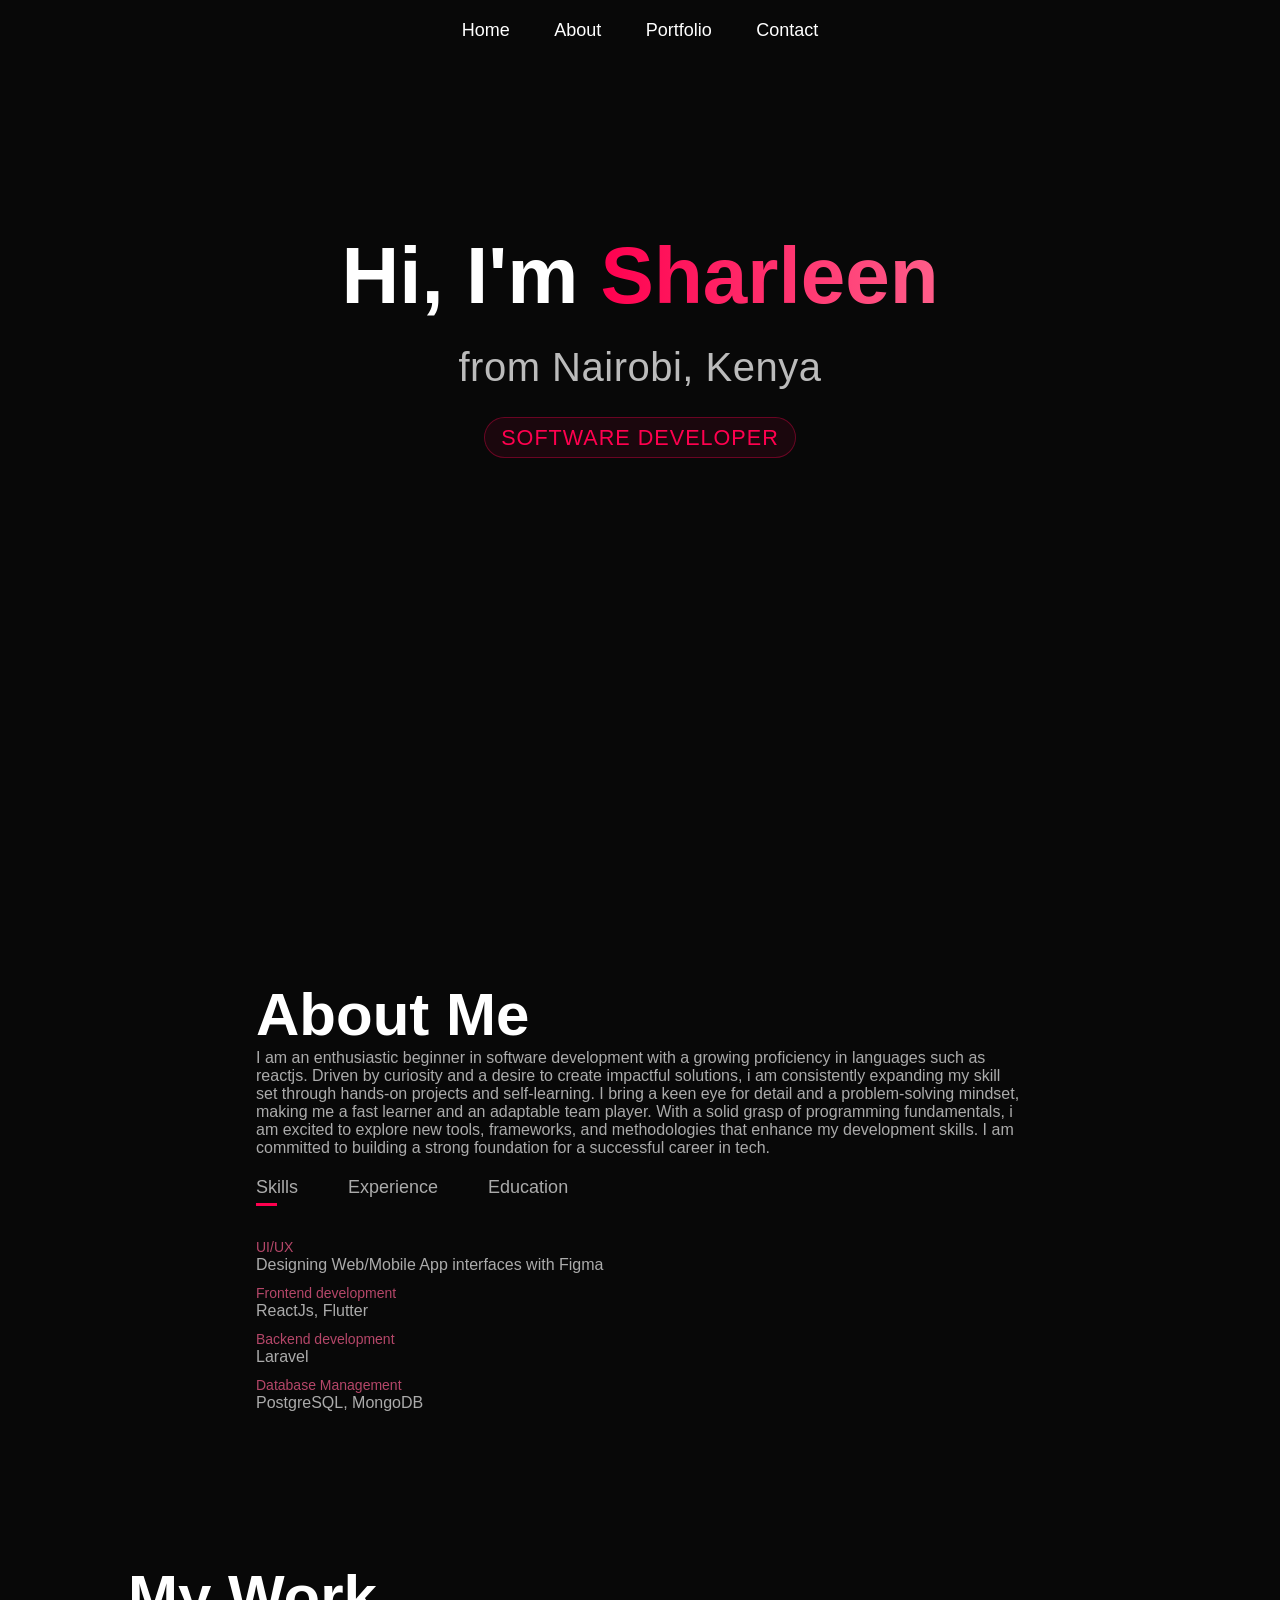
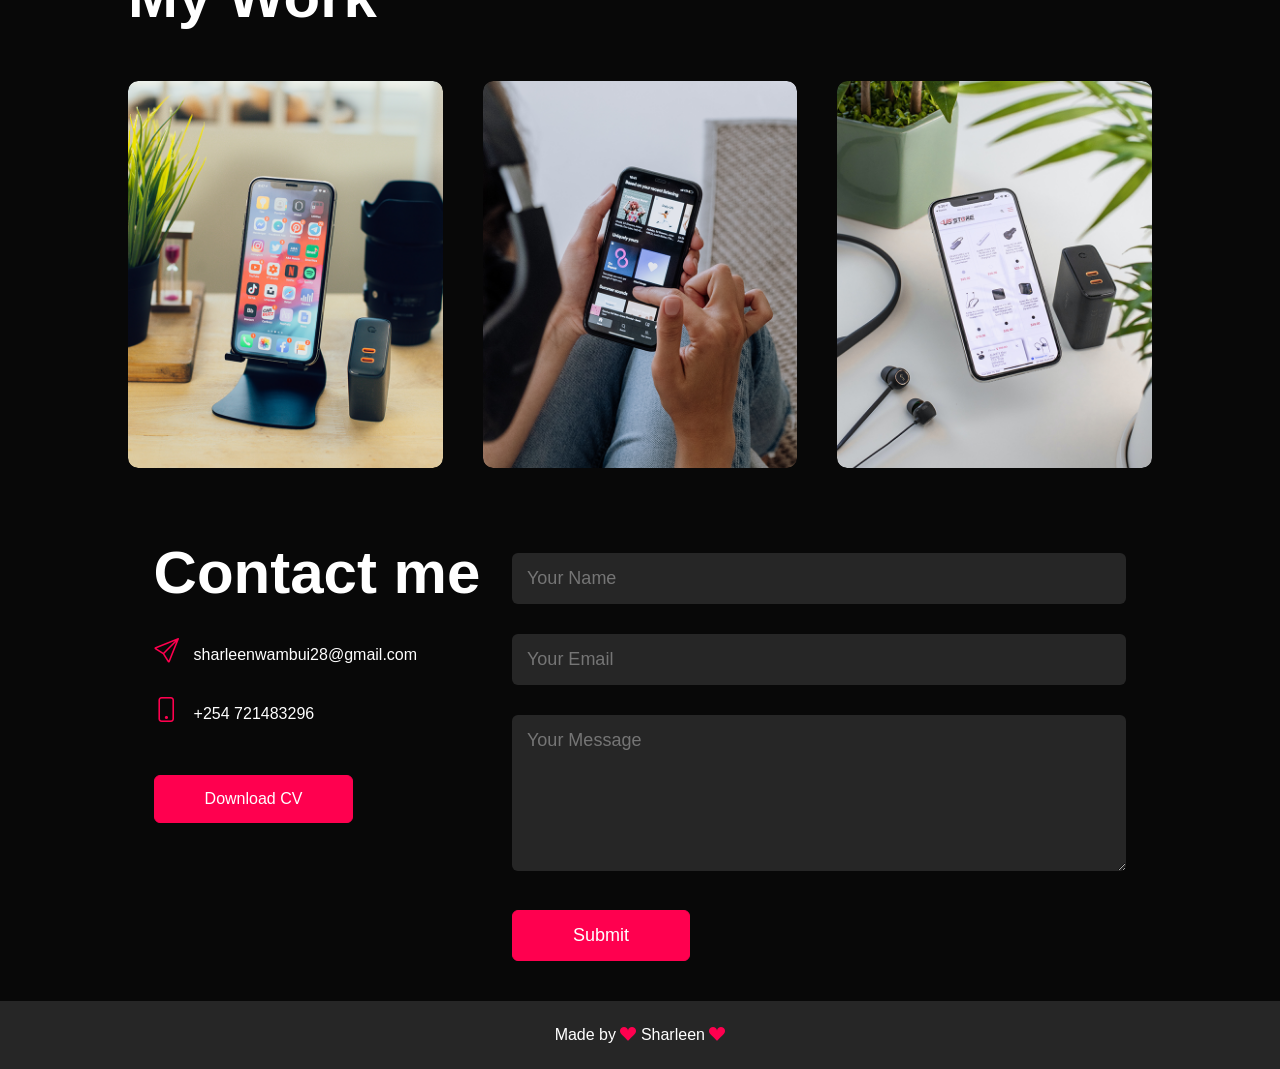
<file: index.html>
<!DOCTYPE html>
<html lang="en">
<head>
    <meta charset="UTF-8">
    <meta http-equiv="X-UA-Compatible" content="IE=edge">
    <meta name="viewport" content="width=device-width, initial-scale=1.0">
    <title>Personal Portfolio Website</title>
    <link rel="stylesheet" href="portfolio.css">
    <link rel="stylesheet" href="https://cdn.jsdelivr.net/npm/bootstrap-icons@1.10.5/font/bootstrap-icons.css">
</head>
<body>
    <div id="header">


        <!-- Navigation Bar -->
        <div class="container">
            <nav>
                <!-- <img src="personal-portfolio-img/images/logo.png" class="logo"> -->
                <ul id="sidemenu">
                    <li><a href="#header">Home</a></li>
                    <li><a href="#about">About</a></li>
                    <!-- <li><a href="#services">Services</a></li> -->
                    <li><a href="#portfolio">Portfolio</a></li>
                    <li><a href="#contact">Contact</a></li>
                    <i class="bi bi-x" onclick="closemenu()"></i>
                </ul>
                <i class="bi bi-list" onclick="openmenu()"></i>
            </nav>
            <div class="header-text">
                <h1>
                    Hi, I'm <span class="name-accent">Sharleen</span>
                    <span class="location">from Nairobi, Kenya</span>
                </h1>
                <p class="tagline">Software Developer</p>
            </div>
        </div>
    </div>


  <!---About Section--> 
  
    <div class="container" id="about">
        <div class="row">
            <!-- <div class="about-col-1">
                <img src="personal-portfolio-img/images/Portfolio.jpeg">
               
            </div> -->
            <div class="about-col-2">
                <h1 class="sub-title">About Me</h1>
                <p> I am an enthusiastic beginner in software development with a growing proficiency in languages such as reactjs. 
                    Driven by curiosity and a desire to create impactful solutions, i am consistently expanding my skill set through hands-on projects and self-learning. 
                    I bring a keen eye for detail and a problem-solving mindset, making me a fast learner and an adaptable team player. 
                    With a solid grasp of programming fundamentals, i am excited to explore new tools, frameworks, and methodologies that enhance my development skills. 
                    I am committed to building a strong foundation for a successful career in tech.
                </p>


                <div class="tab-titles">
                    <p class="tab-links active-link" onclick="opentab('skills')">Skills</p>
                    <p class="tab-links" onclick="opentab('experience')">Experience</p>
                    <p class="tab-links" onclick="opentab('education')">Education</p>
                </div>

                <div class="tab-contents active-tab" id="skills">
                    <ul>
                        <li><span>UI/UX</span><br>Designing Web/Mobile App interfaces with Figma</li>
                        <li><span>Frontend development</span><br>ReactJs, Flutter</li>
                        <li><span>Backend development</span><br>Laravel</li>
                        <li><span>Database Management</span><br>PostgreSQL, MongoDB  </li>
                    </ul>
                </div>

                <div class="tab-contents" id="experience">
                    <ul>
                        <li><span>September 2023- September 2024</span><br>Internship at Dukatech Solutions used ReactJs </li>
                        <li><span>June 2025 - August 2025</span><br>Internship at WizGlobal Limited used PostgreSQL and Laravel </li>
                        
                    </ul>
                </div>

                <div class="tab-contents" id="education">
                    <ul>
                        <li><span>September 2022 - Present</span><br>Degree Course in Kenyatta University: Bsc.Computer Science</li>
                        <li><span>March 2023 - August 2023</span><br>CCNA Certification 1 and 2</li>
                        <li><span>March 2025 - Present</span><br>KamiLimu Mentorship Program</li>
                    </ul>
                </div>
        </div>
    </div>
  </div> 

  <!----------------services------------>
  <!-- <div id="services">
    <div class="container">
        <h1 class="sub-title">My Services</h1>
        <div class="services-list">
            <div>
                <i class="bi bi-code-slash"></i>
                <h2>Web Design</h2>
                <p>Sharleen, an intermediate ReactJS developer, specializes in creating responsive and dynamic user interfaces. She offers services in component-based development, state management using hooks, and seamless API integration, delivering engaging, performance-optimized applications.</p>
                <a href="#">Learn More</a>
            </div>

            <div>
                <i class="bi bi-crop"></i>
                <h2>UI/UX Design</h2>
                <p>Sports play a crucial role in society for several reasons. Firstly, participating in sports promotes physical fitness and overall health. Engaging in regular physical activity helps individuals develop strong muscles and bones, improve cardiovascular health, and maintain a healthy weight.</p>
                <a href="#">Learn More</a>
            </div>

            <div>
                <i class="bi bi-app"></i>
                <h2>App Design</h2>
                <p>Sports play a crucial role in society for several reasons. Firstly, participating in sports promotes physical fitness and overall health. Engaging in regular physical activity helps individuals develop strong muscles and bones, improve cardiovascular health, and maintain a healthy weight.</p>
                <a href="#">Learn More</a>
            </div>

        </div>

    </div>
  </div> -->

  <!--------------------portfolio------------>

  <div id="portfolio">
    <div class="container">
        <h1 class="sub-title">My Work</h1>
        <div class="work-list">
            <div class="work">
                <img src="personal-portfolio-img/images/work-1.png" >
                <div class="layer">
                    <h3>Gemini Clone Website</h3>
                    <p>A responsive front-end clone of the Gemini AI homepage featuring modern UI design, animated sections, and mobile-friendly layout </p>
                    <a href="https://clone-gemini.vercel.app/"><i class="bi bi-link"></i></a>
                </div>

            </div>
            <div class="work">
                <img src="personal-portfolio-img/images/work-2.png" >
                <div class="layer">
                    <h3>Music App</h3>
                    <p>A responsive music streaming UI prototype featuring searchable tracks and a clean, mobile-friendly layout.</p>
                    <a href="https://vidtube-sable.vercel.app/"><i class="bi bi-link"></i></a>
                </div>
            </div>
            <div class="work">
                <img src="personal-portfolio-img/images/work-3.png" >
                <div class="layer">
                    <h3>Online Shopping App</h3>
                    <p>Looking to quickly add Bootstrap to your project? Use jsDelivr, a free open source CDN. Using a package manager or need to download the source files?</p>
                    <a href="#"><i class="bi bi-link"></i></a>
                </div>
            </div>
        </div>
        <!-- <a href="#" class="btn">See more</a> -->
    </div>
  </div>

  <!---------contact------->
  <div id="contact">
    <div class="container ">
        <div class="row">
            <div class="contact-left">
                <h1 class="sub-title">Contact me</h1>
                <p><i class="bi bi-send"></i>sharleenwambui28@gmail.com</p>
                <p><i class="bi bi-phone"></i>+254 721483296</p>
                <!-- <div class="social-icons">
                    <a href=""><i class="bi bi-facebook"></i></a>
                    <a href=""><i class="bi bi-instagram"></i></a>
                    <a href=""><i class="bi bi-twitter"></i></a>
                    <a href=""><i class="bi bi-linkedin"></i></a>
                    <a href=""><i class="bi bi-tiktok"></i></a>
                </div> -->
                <a href="personal-portfolio-img/images/Sharleen-Kariuki Resume.pdf" download class="btn btn2">Download CV</a>
            </div>
            <div class="contact-right">
                <form name="submit-to-google-sheet" >
                    <input type="text" name="Name" placeholder="Your Name" required>
                    <input type="email" name="Email" placeholder="Your Email" required>
                    <textarea name="Message" rows="6" placeholder="Your Message"></textarea>
                    <button type="submit" class="btn btn2">Submit</button>
                </form>
                <span id="msg"></span>
            </div>
        </div>
    </div>
    <div class="copyright">
        <p>Made by  <i class="bi bi-suit-heart-fill"></i> Sharleen <i class="bi bi-suit-heart-fill"></i></p>
    </div>
  </div>


  <script>
    var tablinks = document.getElementsByClassName("tab-links");
    var tabcontents = document.getElementsByClassName("tab-contents");


    function opentab(tabname){
            for(tablink of tablinks){
                tablink.classList.remove("active-link");
            }
            for(tabcontent of tabcontents){
                tabcontent.classList.remove("active-tab");
            }
            event.currentTarget.classList.add("active-link");
            document.getElementById(tabname).classList.add("active-tab");
    }

  </script>
  <script>

    var sidemenu = document.getElementById("sidemenu");

    function openmenu(){
        sidemenu.style.right = "0";
    }

    function closemenu(){
        sidemenu.style.right = "-200px";
    }
  </script>

<script>
    const scriptURL = 'https://script.google.com/macros/s/AKfycbwafS4nzcKuWRzlqJx0qtYecZLA53uc0iAuq2uryJ_B5YEXlzQKLk9G8IW3wD6rJeM8/exec'
    const form = document.forms['submit-to-google-sheet']
    const msg = document.getElementById("msg")
  
    form.addEventListener('submit', e => {
      e.preventDefault()
      fetch(scriptURL, { method: 'POST', body: new FormData(form)})
        .then(response => {
         msg.innerHTML = "Message sent successfully"
         setTimeout(function(){
            msg.innerHTML = ""
         },5000)
         form.reset()
        })
        .catch(error => console.error('Error!', error.message))
    })
    
  </script>
</body>
</html>
</file>
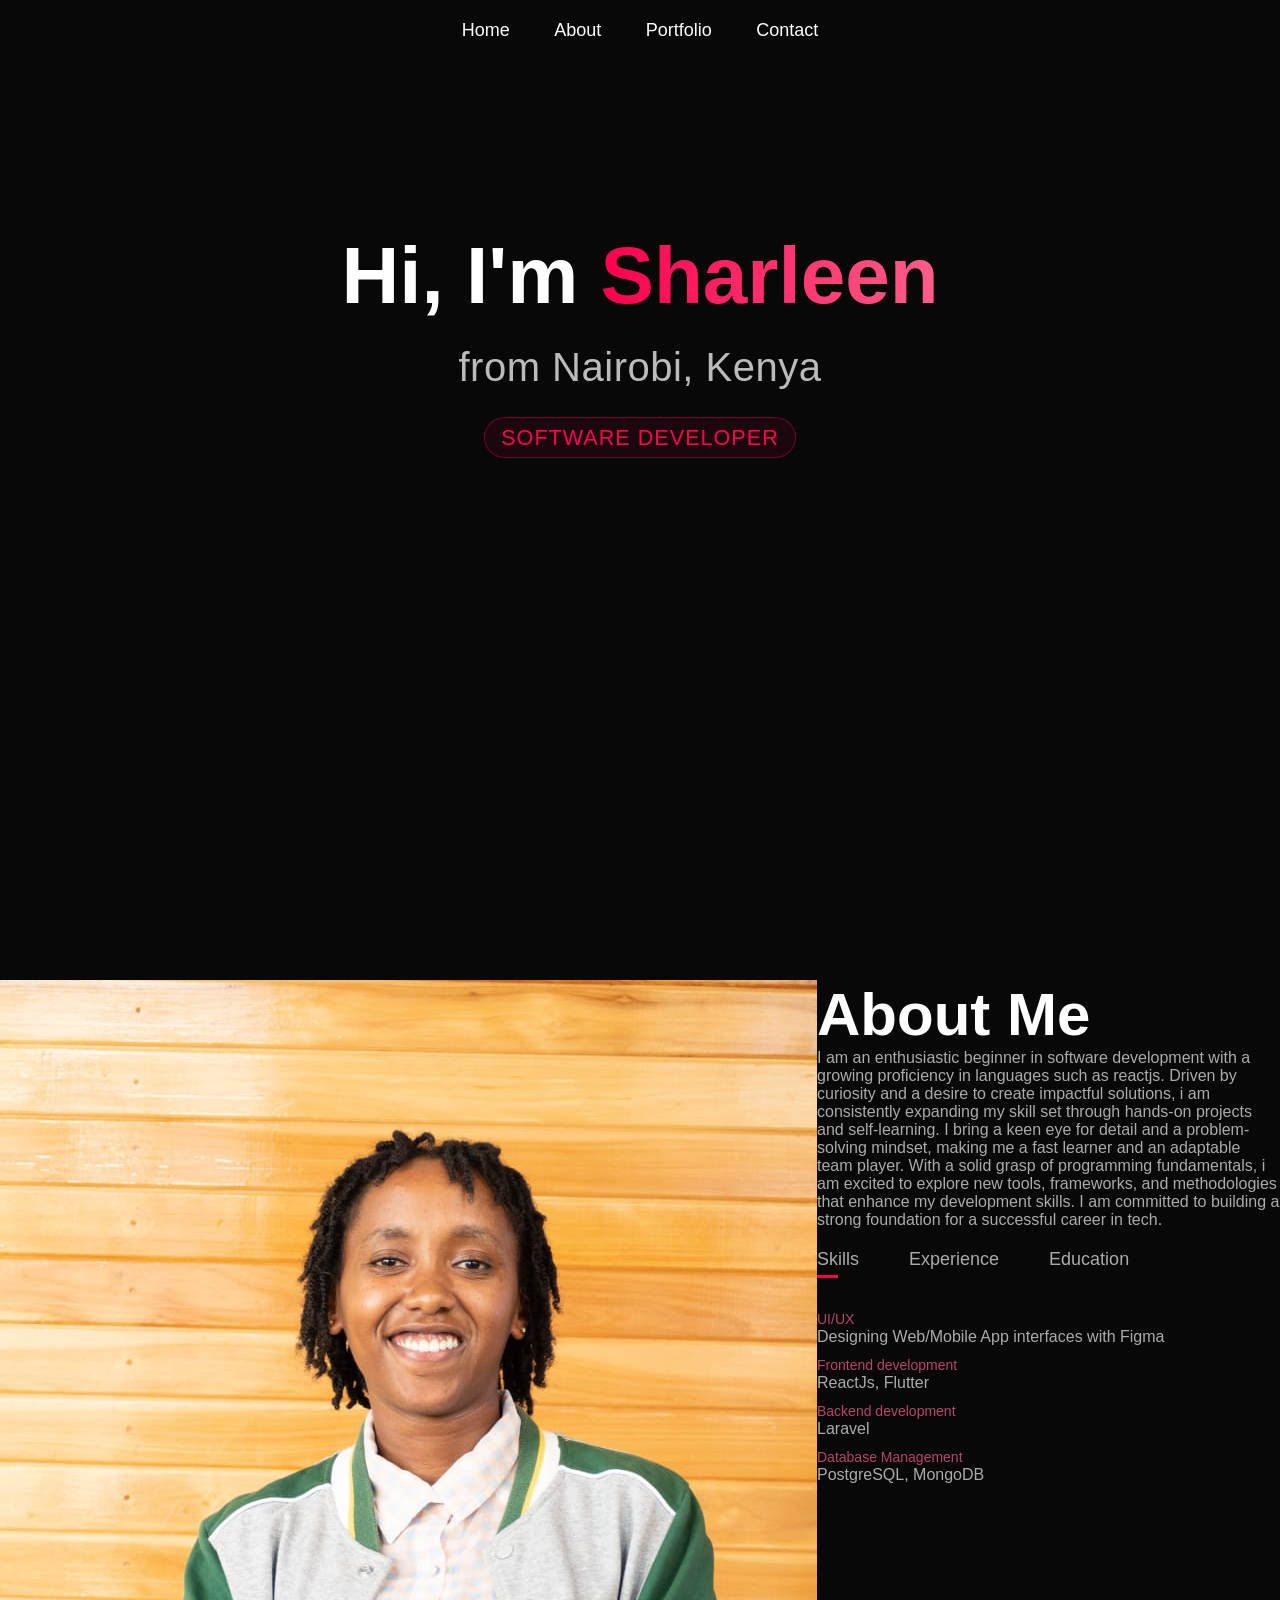
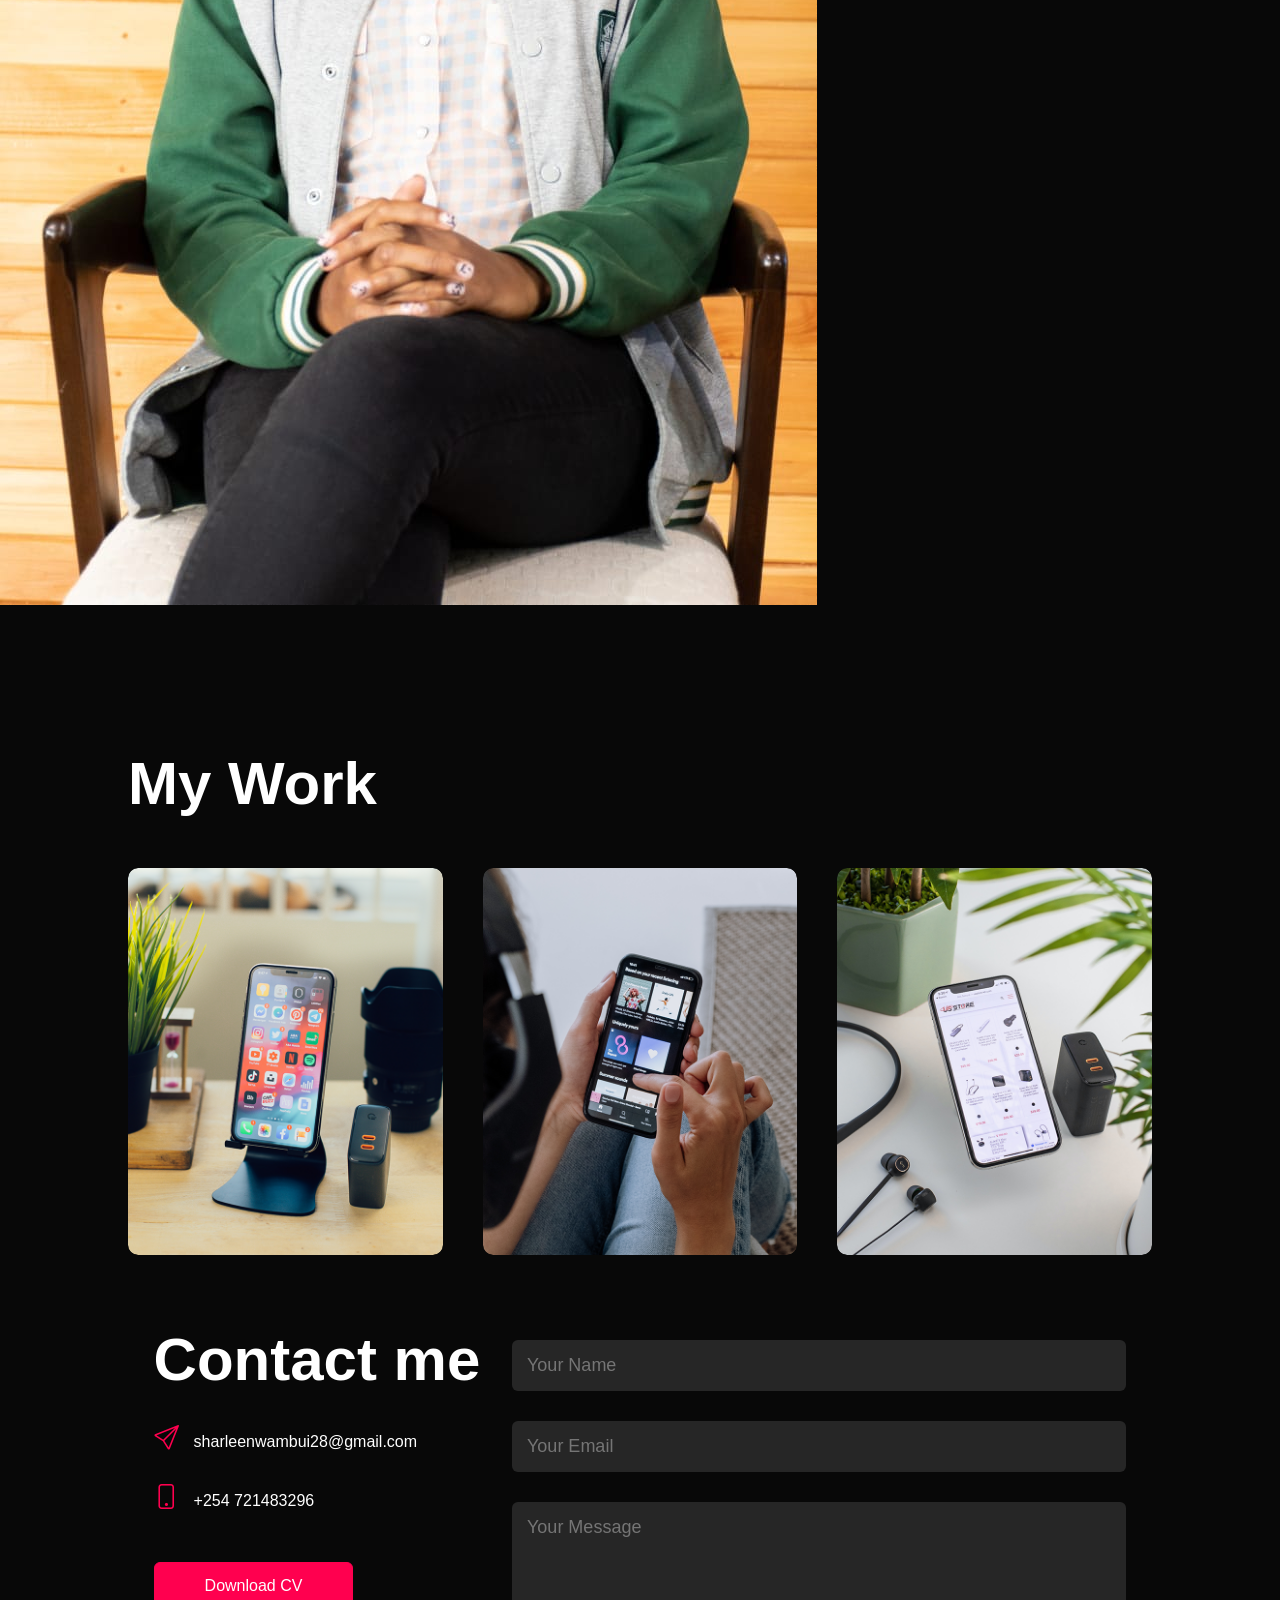
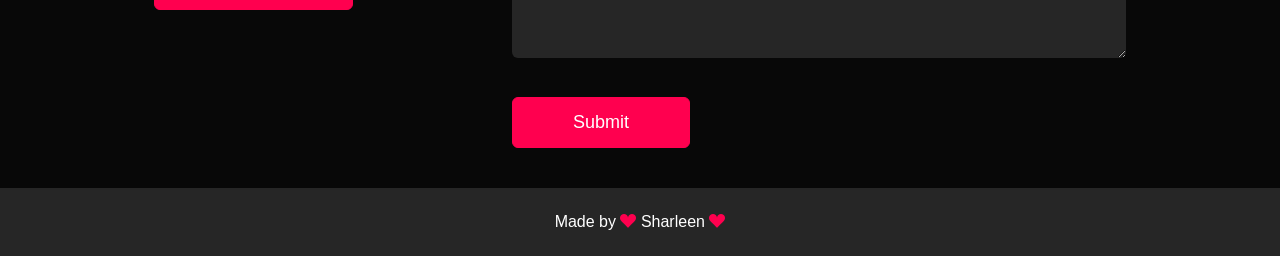
<file: portfolio.html>
<!DOCTYPE html>
<html lang="en">
<head>
    <meta charset="UTF-8">
    <meta http-equiv="X-UA-Compatible" content="IE=edge">
    <meta name="viewport" content="width=device-width, initial-scale=1.0">
    <title>Personal Portfolio Website</title>
    <link rel="stylesheet" href="portfolio.css">
    <link rel="stylesheet" href="https://cdn.jsdelivr.net/npm/bootstrap-icons@1.10.5/font/bootstrap-icons.css">
</head>
<body>
    <div id="header">


        <!-- Navigation Bar -->
        <div class="container">
            <nav>
                <!-- <img src="personal-portfolio-img/images/logo.png" class="logo"> -->
                <ul id="sidemenu">
                    <li><a href="#header">Home</a></li>
                    <li><a href="#about">About</a></li>
                    <!-- <li><a href="#services">Services</a></li> -->
                    <li><a href="#portfolio">Portfolio</a></li>
                    <li><a href="#contact">Contact</a></li>
                    <i class="bi bi-x" onclick="closemenu()"></i>
                </ul>
                <i class="bi bi-list" onclick="openmenu()"></i>
            </nav>
            <div class="header-text">
                <h1>
                    Hi, I'm <span class="name-accent">Sharleen</span>
                    <span class="location">from Nairobi, Kenya</span>
                </h1>
                <p class="tagline">Software Developer</p>
            </div>
        </div>
    </div>


  <!---About Section--> 
  
    <div class="container" id="about">
        <div class="row">
            <div class="about-col-1">
                <img src="personal-portfolio-img/images/Background2.jpeg">
               
            </div>
            <div class="about-col-2">
                <h1 class="sub-title">About Me</h1>
                <p> I am an enthusiastic beginner in software development with a growing proficiency in languages such as reactjs. 
                    Driven by curiosity and a desire to create impactful solutions, i am consistently expanding my skill set through hands-on projects and self-learning. 
                    I bring a keen eye for detail and a problem-solving mindset, making me a fast learner and an adaptable team player. 
                    With a solid grasp of programming fundamentals, i am excited to explore new tools, frameworks, and methodologies that enhance my development skills. 
                    I am committed to building a strong foundation for a successful career in tech.
                </p>


                <div class="tab-titles">
                    <p class="tab-links active-link" onclick="opentab('skills')">Skills</p>
                    <p class="tab-links" onclick="opentab('experience')">Experience</p>
                    <p class="tab-links" onclick="opentab('education')">Education</p>
                </div>

                <div class="tab-contents active-tab" id="skills">
                    <ul>
                        <li><span>UI/UX</span><br>Designing Web/Mobile App interfaces with Figma</li>
                        <li><span>Frontend development</span><br>ReactJs, Flutter</li>
                        <li><span>Backend development</span><br>Laravel</li>
                        <li><span>Database Management</span><br>PostgreSQL, MongoDB  </li>
                    </ul>
                </div>

                <div class="tab-contents" id="experience">
                    <ul>
                        <li><span>September 2023- September 2024</span><br>Internship at Dukatech Solutions used ReactJs </li>
                        <li><span>June 2025 - August 2025</span><br>Internship at WizGlobal Limited used PostgreSQL and Laravel </li>
                        
                    </ul>
                </div>

                <div class="tab-contents" id="education">
                    <ul>
                        <li><span>September 2022 - Present</span><br>Degree Course in Kenyatta University: Bsc.Computer Science</li>
                        <li><span>March 2023 - August 2023</span><br>CCNA Certification 1 and 2</li>
                        <li><span>March 2025 - Present</span><br>KamiLimu Mentorship Program</li>
                    </ul>
                </div>
        </div>
    </div>
  </div> 

  <!----------------services------------>
  <!-- <div id="services">
    <div class="container">
        <h1 class="sub-title">My Services</h1>
        <div class="services-list">
            <div>
                <i class="bi bi-code-slash"></i>
                <h2>Web Design</h2>
                <p>Sharleen, an intermediate ReactJS developer, specializes in creating responsive and dynamic user interfaces. She offers services in component-based development, state management using hooks, and seamless API integration, delivering engaging, performance-optimized applications.</p>
                <a href="#">Learn More</a>
            </div>

            <div>
                <i class="bi bi-crop"></i>
                <h2>UI/UX Design</h2>
                <p>Sports play a crucial role in society for several reasons. Firstly, participating in sports promotes physical fitness and overall health. Engaging in regular physical activity helps individuals develop strong muscles and bones, improve cardiovascular health, and maintain a healthy weight.</p>
                <a href="#">Learn More</a>
            </div>

            <div>
                <i class="bi bi-app"></i>
                <h2>App Design</h2>
                <p>Sports play a crucial role in society for several reasons. Firstly, participating in sports promotes physical fitness and overall health. Engaging in regular physical activity helps individuals develop strong muscles and bones, improve cardiovascular health, and maintain a healthy weight.</p>
                <a href="#">Learn More</a>
            </div>

        </div>

    </div>
  </div> -->

  <!--------------------portfolio------------>

  <div id="portfolio">
    <div class="container">
        <h1 class="sub-title">My Work</h1>
        <div class="work-list">
            <div class="work">
                <img src="personal-portfolio-img/images/work-1.png" >
                <div class="layer">
                    <h3>Gemini Clone Website</h3>
                    <p>A responsive front-end clone of the Gemini AI homepage featuring modern UI design, animated sections, and mobile-friendly layout </p>
                    <a href="https://clone-gemini.vercel.app/"><i class="bi bi-link"></i></a>
                </div>

            </div>
            <div class="work">
                <img src="personal-portfolio-img/images/work-2.png" >
                <div class="layer">
                    <h3>Music App</h3>
                    <p>A responsive music streaming UI prototype featuring searchable tracks and a clean, mobile-friendly layout.</p>
                    <a href="https://vidtube-sable.vercel.app/"><i class="bi bi-link"></i></a>
                </div>
            </div>
            <div class="work">
                <img src="personal-portfolio-img/images/work-3.png" >
                <div class="layer">
                    <h3>Online Shopping App</h3>
                    <p>Looking to quickly add Bootstrap to your project? Use jsDelivr, a free open source CDN. Using a package manager or need to download the source files?</p>
                    <a href="#"><i class="bi bi-link"></i></a>
                </div>
            </div>
        </div>
        <!-- <a href="#" class="btn">See more</a> -->
    </div>
  </div>

  <!---------contact------->
  <div id="contact">
    <div class="container ">
        <div class="row">
            <div class="contact-left">
                <h1 class="sub-title">Contact me</h1>
                <p><i class="bi bi-send"></i>sharleenwambui28@gmail.com</p>
                <p><i class="bi bi-phone"></i>+254 721483296</p>
                <!-- <div class="social-icons">
                    <a href=""><i class="bi bi-facebook"></i></a>
                    <a href=""><i class="bi bi-instagram"></i></a>
                    <a href=""><i class="bi bi-twitter"></i></a>
                    <a href=""><i class="bi bi-linkedin"></i></a>
                    <a href=""><i class="bi bi-tiktok"></i></a>
                </div> -->
                <a href="personal-portfolio-img/images/Sharleen-Kariuki Resume.pdf" download class="btn btn2">Download CV</a>
            </div>
            <div class="contact-right">
                <form name="submit-to-google-sheet" >
                    <input type="text" name="Name" placeholder="Your Name" required>
                    <input type="email" name="Email" placeholder="Your Email" required>
                    <textarea name="Message" rows="6" placeholder="Your Message"></textarea>
                    <button type="submit" class="btn btn2">Submit</button>
                </form>
                <span id="msg"></span>
            </div>
        </div>
    </div>
    <div class="copyright">
        <p>Made by  <i class="bi bi-suit-heart-fill"></i> Sharleen <i class="bi bi-suit-heart-fill"></i></p>
    </div>
  </div>


  <script>
    var tablinks = document.getElementsByClassName("tab-links");
    var tabcontents = document.getElementsByClassName("tab-contents");


    function opentab(tabname){
            for(tablink of tablinks){
                tablink.classList.remove("active-link");
            }
            for(tabcontent of tabcontents){
                tabcontent.classList.remove("active-tab");
            }
            event.currentTarget.classList.add("active-link");
            document.getElementById(tabname).classList.add("active-tab");
    }

  </script>
  <script>

    var sidemenu = document.getElementById("sidemenu");

    function openmenu(){
        sidemenu.style.right = "0";
    }

    function closemenu(){
        sidemenu.style.right = "-200px";
    }
  </script>

<script>
    const scriptURL = 'https://script.google.com/macros/s/AKfycbwafS4nzcKuWRzlqJx0qtYecZLA53uc0iAuq2uryJ_B5YEXlzQKLk9G8IW3wD6rJeM8/exec'
    const form = document.forms['submit-to-google-sheet']
    const msg = document.getElementById("msg")
  
    form.addEventListener('submit', e => {
      e.preventDefault()
      fetch(scriptURL, { method: 'POST', body: new FormData(form)})
        .then(response => {
         msg.innerHTML = "Message sent successfully"
         setTimeout(function(){
            msg.innerHTML = ""
         },5000)
         form.reset()
        })
        .catch(error => console.error('Error!', error.message))
    })
    
  </script>
</body>
</html>
</file>
<file: portfolio.css>
*{
    margin: 0;
    padding: 0;
    font-family: 'Poppins', sans-serif;
    box-sizing: border-box;
}
html{
    scroll-behavior: smooth;

}
body{
    background: #080808;
    color: #fff;
}
#header{
    width: 100%;
    height: 100vh;
    /* background-image: url(personal-portfolio-img/images/Background2.jpeg); */
    background-size: cover;
    background-position: center;
}
.container{
    padding: 10px 10%;
}
nav{
    display: flex;
    align-items: center;
    justify-content: center;
    flex-wrap: wrap;
}
.logo{
    width: 140px;
}
nav ul li{
    display: inline-block;
    list-style: none;
    margin: 10px 20px;
}
nav ul li a{
    color: #fff;
    text-decoration: none;
    font-size: 18px;
    position: relative;
}
nav ul li a::after{
    content: '';
    width: 0;
    height: 3px;
    background: #ff004f;
    position: absolute;
    left: 0;
    bottom: -6px;
    transition: 1.0s;

}
nav ul li a:hover::after{
    width: 100%;
}

.header-text{
    display:flex;
    flex-direction:column;
    justify-content:center;
    align-items:center;
    margin-top:20%;
    text-align:center;

    padding:0 1rem;
}
.header-text h1{
    font-size: 80px;
    line-height:0.5;
    margin:0;
    font-weight:700;
  
}
.header-text h1 .location{
    display:block;
    font-size: 40px;
    font-weight:500;
    color:#bbb;
    margin-top:1.35rem;
    letter-spacing:0.5px;
    line-height: 2.5;
}
.header-text h1 .name-accent{
    background:linear-gradient(90deg,#ff004f,#ff5e8a);
    -webkit-background-clip:text;
    color:transparent;
    position:relative;
}
.header-text .tagline{
    font-size:clamp(1rem,2.2vw,1.35rem);
    font-weight:500;
    letter-spacing:1px;
    text-transform:uppercase;
    color:#ff004f;
    background:rgba(255,0,79,0.08);
    padding:0.4rem 1rem;
    border:1px solid rgba(255,0,79,0.35);
    border-radius:40px;
    backdrop-filter:blur(4px);
}
.header-text{
    animation:fadeInUp .9s ease-out both;
}
@keyframes fadeInUp{
    from{
        opacity:0;
        transform:translateY(25px);
    }
    to{
        opacity:1;
        transform:translateY(0);
    }
}
@media (max-width:600px){
    .header-text{
        margin-top:18%;
    }
}

/*--------------about----------*/
#about{
    padding: 80px 0;
    color: #ababab;
}
.row{
    display: flex;
    justify-content: center;
    
}
.about-col-1{
    flex-basis: 35%;
}

.about-col-2{
    flex-basis: 60%;
}
.sub-title{
    font-size: 60px;
    font-weight:  600px;
    color: #fff;

}
.tab-titles{
    display: flex;
    margin: 20px 0 40px;
}
.tab-links{
    margin-right: 50px;
    font-size: 18px;
    font-weight: 500;
    cursor: pointer;
    position: relative;
}
.tab-links::after{
    content: '';
    width: 0;
    height: 3px;
    background:#ff004f;
    position: absolute;
    left:0;
    bottom: -8px;
    transition: 0.5s;
}
.tab-links.active-link::after{
    width: 50%;

}
.tab-contents ul li{
    list-style: none;
    margin: 10px 0;

}
.tab-contents ul li span{
    color: #b54769;
    font-size: 14px;
}
.tab-contents{
    display: none;
}
.tab-contents.active-tab{
    display: block;
}
/*--------------------services---------------*/
#services{
    padding:30px 0;
}
.services-list{
    display: grid;
    grid-template-columns: repeat(auto-fit, minmax(250px, 1fr));
    grid-gap: 40px;
    margin-top: 50px;
}
.services-list div{
    background:#262626;
    padding: 40px;
    font-size: 13px;
    font-weight: 300;
    border-radius: 10px;
    transition: background 0.5s, transform 0.5s;
}
.services-list div i{
    font-size: 50px;
    margin-bottom: 30px;
}
.services-list div h2{
    font-size: 50px;
    font-weight: 500;
    margin-bottom: 15px;
}
.services-list div a{
    text-decoration: none;
    color: #fff;
    font-size:12px;
    margin-top: 20px;
    display:inline-block;
}
.services-list div:hover{
    background:#ff004f;
    transform: translateY(-10px);
}


/*-----------------portfolio*/
#portfolio{
    padding: 50px 0;

}
.work-list{
    display: grid;
    grid-template-columns: repeat(auto-fit, minmax(250px, 1fr));
    grid-gap: 40px;
    margin-top:50px ;
}
.work{
    border-radius: 10px;
    position: relative;
    overflow: hidden;
}
.work img{
    width: 100%;
    border-radius: 10px;
    display: block;
    transition: transform 0.5s;
}
.layer{
    width: 100%;
    height: 0;
    background: linear-gradient(rgba(0,0,0,0.6), #ff004f);
    border-radius: 10px;
    position: absolute;
    left: 0;
    bottom: 0;
    overflow: hidden;
    display: flex;
    align-items: center;
    justify-content: center;
    flex-direction: column;
    padding: 0 40px;
    text-align: center;
    font-size: 14px;
    transition: height 0.5s;
}
.layer h3{
    font-weight: 500;
    margin-bottom: 20px;
}
.layer a{
    margin-top: 20px;
    color: #ff004f;
    text-decoration: none;
    font-size: 18px;
    line-height: 60px;
    background: #fff;
    width: 60px;
    height: 60px;
    border-radius: 50%;
    text-align: center;
}
.work:hover img{
    transform: scale(1.1);
}
.work:hover .layer{
    height: 100%;
}
.btn{
    display: block;
    margin: 50px auto;
    width: fit-content;
    border: 1px solid #ff004f;
    padding: 14px 50px;
    border-radius: 6px;
    text-decoration: none;
    color: #fff;
    transition: background 0.5s;
}
.btn:hover{
    background: #ff004f;
}



/*----------------contact----------*/
.contact-left{
    flex-basis: 35%;

}
.contact-right{
    flex-basis: 60%;
}
.contact-left p{
    margin-top: 30px;
}
.contact-left p i{
    color: #ff004f;
    margin-right: 15px;
    font-size: 25px;
}
.social-icons{
    margin-top: 30px;

}
.social-icons a{
    text-decoration: none;
    font-size: 10px;
    margin-right: 15px;
    color: #ababab;
    display: inline-block;
    transition: transform 0.5s;

}
.social-icons a:hover{
    color: #ff004f;
    transform: translateY(-5px);
}
.btn.btn2{
    display: inline-block;
    background: #ff004f;
}
.contact-right form{
    width: 100%;
}
form input, form textarea{
    width: 100%;
    border: 0;
    outline: none;
    background: #262626;
    padding: 15px;
    margin: 15px 0;
    color: #fff;
    font-size: 18px;
    border-radius: 6px;

}
form .btn2{
    padding: 14px 60px;
    font-size: 18px;
    margin-top:20px;
    cursor: pointer;
}
.copyright{
    width: 100%;
    text-align: center;
    padding: 25px 0;
    background: #262626;
    font-weight: 300;
    margin-top: 20px;
}
.copyright i{
    color: #ff004f;

}


/*------------css for small screen----------*/

nav .bi{
    display: none;
}


@media only screen and (max-width : 600px) {
    

        .header-text{
            margin-top: 100%;
            
            font-size: 16px;
        }

        .header-text h1{
            font-size:10px;
        }

        nav .bi{
            display: block;
            font-size: 25px;
        }  
        nav ul{
            background: #ff004f;
            position: fixed;
            top: 0;
            right: -200px;
            width: 200px;
            height: 100vh;
            padding-top: 50px;
            z-index: 2;
            transition:right 0.5s;

        }
        nav ul li{
            display: block;
            margin: 25px;
        }
        nav ul .bi{
            position: absolute;
            top:25px;
            left: 25px;
            cursor: pointer;

        }
        .sub-title{
            font-size: 40px;
        }
        .about-col-1, .about-col-2{
            flex-basis: 100%;
        }
        .about-col-1{
            margin-bottom: 30px;
        }
        .about-col-2{
            font-size: 14px;
       }
       .tab-links{
        font-size: 16px;
        margin-right: 20px;
       }
       .contact-left, contact-right{
        flex-basis: 100%;
       }
       .copyright{
        font-size: 14px;
       }
}
#msg{
    color: #61b752;
    margin-top: -40px;
    display: block;
}
</file>
